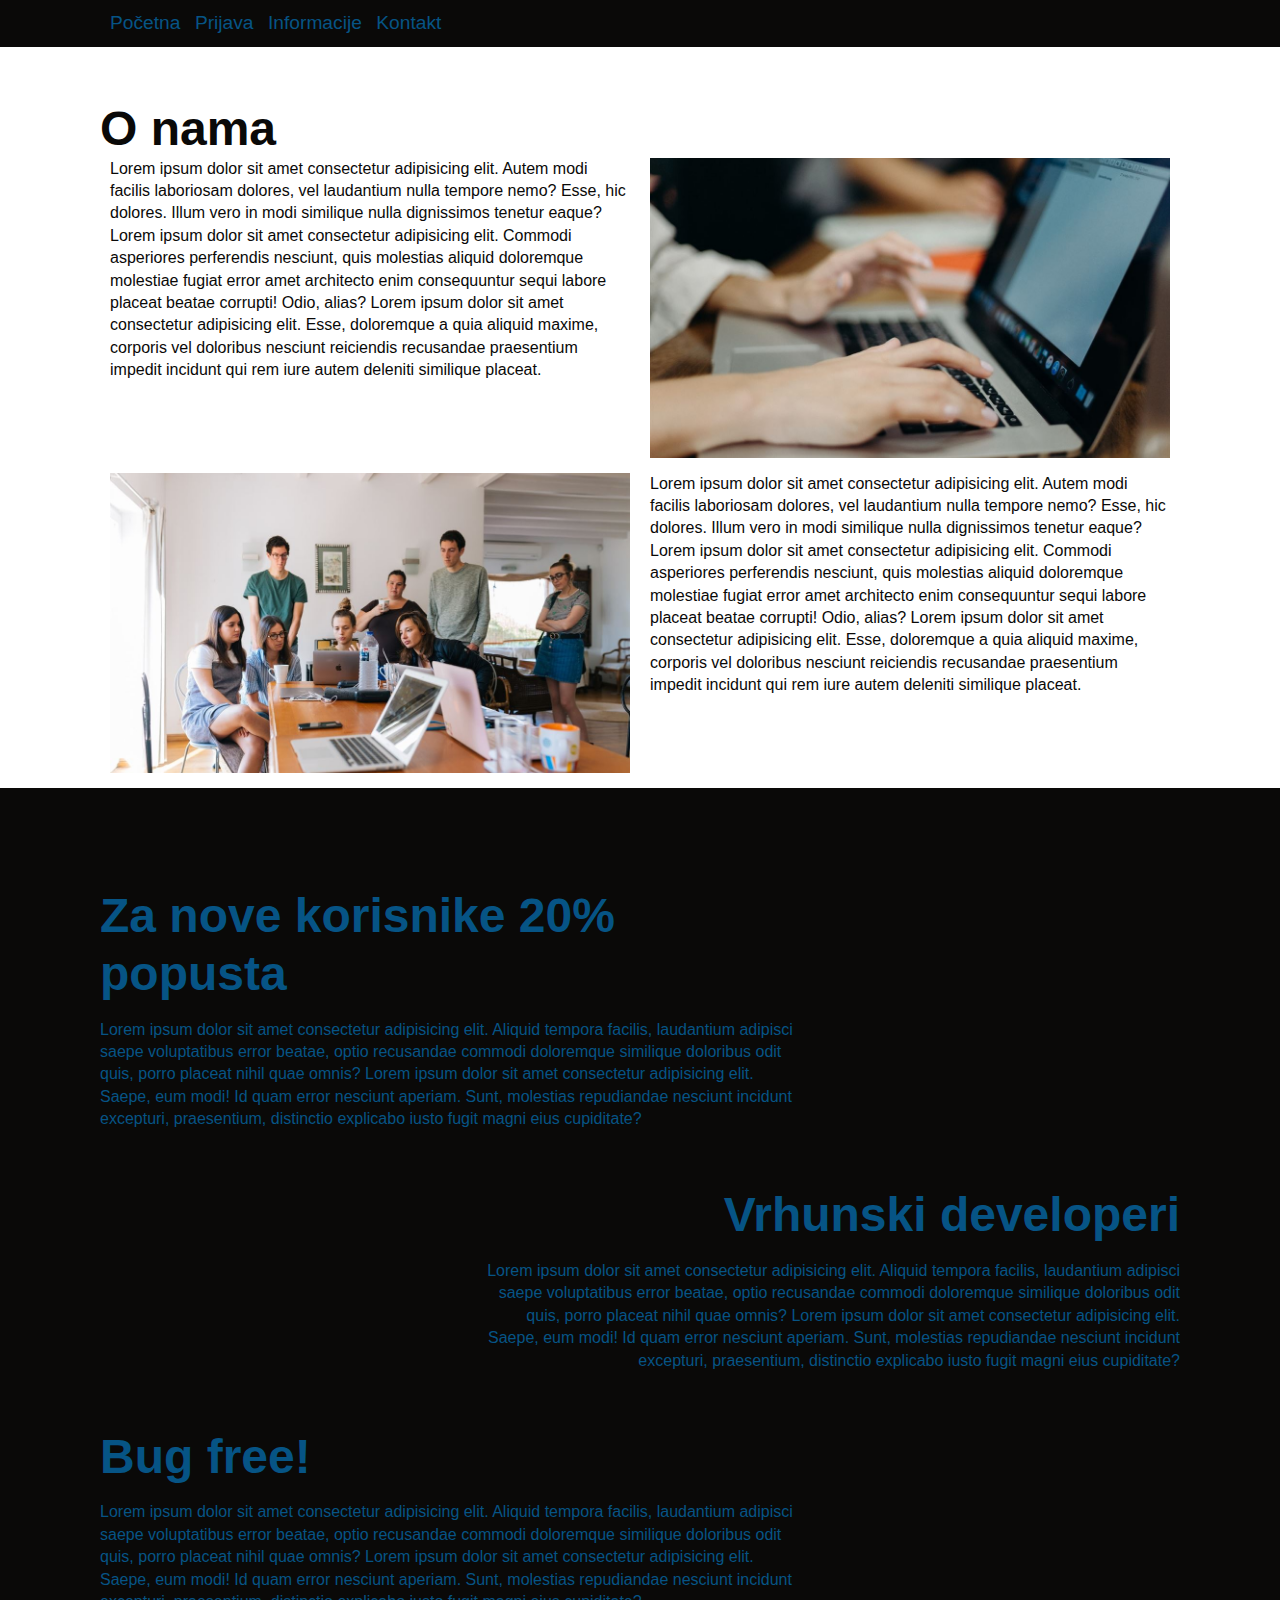
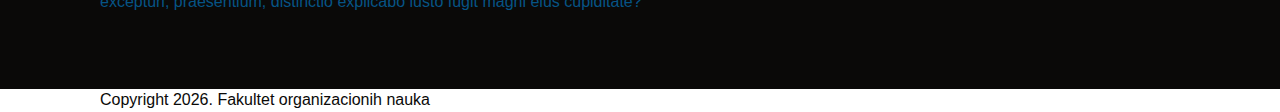
<file: informacije.html>
<!doctype html>
<html lang="en">

<head>
    <meta charset="utf-8">
    <meta name="viewport" content="width=device-width, initial-scale=1, shrink-to-fit=no">
    <title>CRAPPS | O nama</title>
    <link rel="stylesheet" href="css/style.css">
</head>

<body class="about">
    <header>
        <nav class="menu container">
                <a href="index.html">Početna</a>
                <a href="prijava.html">Prijava</a>
                <a href="informacije.html">Informacije</a>
                <a href="kontakt.html">Kontakt</a>
        </nav>


    </header>
    <div class="about-us container">
        <h3>O nama</h3>
        <div class="about-us-sadrzaj">
            <div>

                <p>Lorem ipsum dolor sit amet consectetur adipisicing elit. Autem modi facilis laboriosam dolores, vel laudantium nulla tempore
                    nemo? Esse, hic dolores. Illum vero in modi similique nulla dignissimos tenetur eaque?
                    Lorem ipsum dolor sit amet consectetur adipisicing elit. Commodi asperiores perferendis nesciunt, quis molestias aliquid doloremque molestiae fugiat error amet architecto enim consequuntur sequi labore placeat beatae corrupti! Odio, alias?
                    Lorem ipsum dolor sit amet consectetur adipisicing elit. Esse, doloremque a quia aliquid maxime, corporis vel doloribus nesciunt reiciendis recusandae praesentium impedit incidunt qui rem iure autem deleniti similique placeat.
                </p>    
                <img src="img/info1.jpg" />
            </div>
            <div>
                
                <p>Lorem ipsum dolor sit amet consectetur adipisicing elit. Autem modi facilis laboriosam dolores, vel laudantium nulla tempore
                    nemo? Esse, hic dolores. Illum vero in modi similique nulla dignissimos tenetur eaque?
                    Lorem ipsum dolor sit amet consectetur adipisicing elit. Commodi asperiores perferendis nesciunt, quis molestias aliquid doloremque molestiae fugiat error amet architecto enim consequuntur sequi labore placeat beatae corrupti! Odio, alias?
                    Lorem ipsum dolor sit amet consectetur adipisicing elit. Esse, doloremque a quia aliquid maxime, corporis vel doloribus nesciunt reiciendis recusandae praesentium impedit incidunt qui rem iure autem deleniti similique placeat.
                </p>         
                <img src="img/info2.jpg" />
                
            </div>
        </div>
        </div>


    <div class="o-nama container">
        <div>

            <h2>Za nove korisnike 20% popusta</h2>
            <p>
                Lorem ipsum dolor sit amet consectetur adipisicing elit. Aliquid tempora facilis, laudantium adipisci saepe voluptatibus
                error
                beatae, optio recusandae commodi doloremque similique doloribus odit quis, porro placeat nihil quae omnis?
                Lorem ipsum dolor sit amet consectetur adipisicing elit. Saepe, eum modi! Id quam error nesciunt aperiam. Sunt, molestias
                repudiandae nesciunt incidunt excepturi, praesentium, distinctio explicabo iusto fugit magni eius cupiditate?
            </p>
        </div>

        <div>

            <h2>Vrhunski developeri</h2>
            <p>
                Lorem ipsum dolor sit amet consectetur adipisicing elit. Aliquid tempora facilis, laudantium adipisci saepe voluptatibus
                error
                beatae, optio recusandae commodi doloremque similique doloribus odit quis, porro placeat nihil quae omnis?
                Lorem ipsum dolor sit amet consectetur adipisicing elit. Saepe, eum modi! Id quam error nesciunt aperiam. Sunt, molestias
                repudiandae nesciunt incidunt excepturi, praesentium, distinctio explicabo iusto fugit magni eius cupiditate?
            </p>
        </div>
        <div>

            <h2>Bug free!</h2>
            <p>
                Lorem ipsum dolor sit amet consectetur adipisicing elit. Aliquid tempora facilis, laudantium adipisci saepe voluptatibus
                error
                beatae, optio recusandae commodi doloremque similique doloribus odit quis, porro placeat nihil quae omnis?
                Lorem ipsum dolor sit amet consectetur adipisicing elit. Saepe, eum modi! Id quam error nesciunt aperiam. Sunt, molestias
                repudiandae nesciunt incidunt excepturi, praesentium, distinctio explicabo iusto fugit magni eius cupiditate?
            </p>
        </div>
    </div>


    <footer class="container">
        Copyright <span id="godina">2019.</span> Fakultet organizacionih nauka

    </footer>
    <script src="https://code.jquery.com/jquery-3.3.1.slim.min.js"
        integrity="sha384-q8i/X+965DzO0rT7abK41JStQIAqVgRVzpbzo5smXKp4YfRvH+8abtTE1Pi6jizo" crossorigin="anonymous"></script>
    <script src="js/main.js"></script>
</body>

</html>
</file>
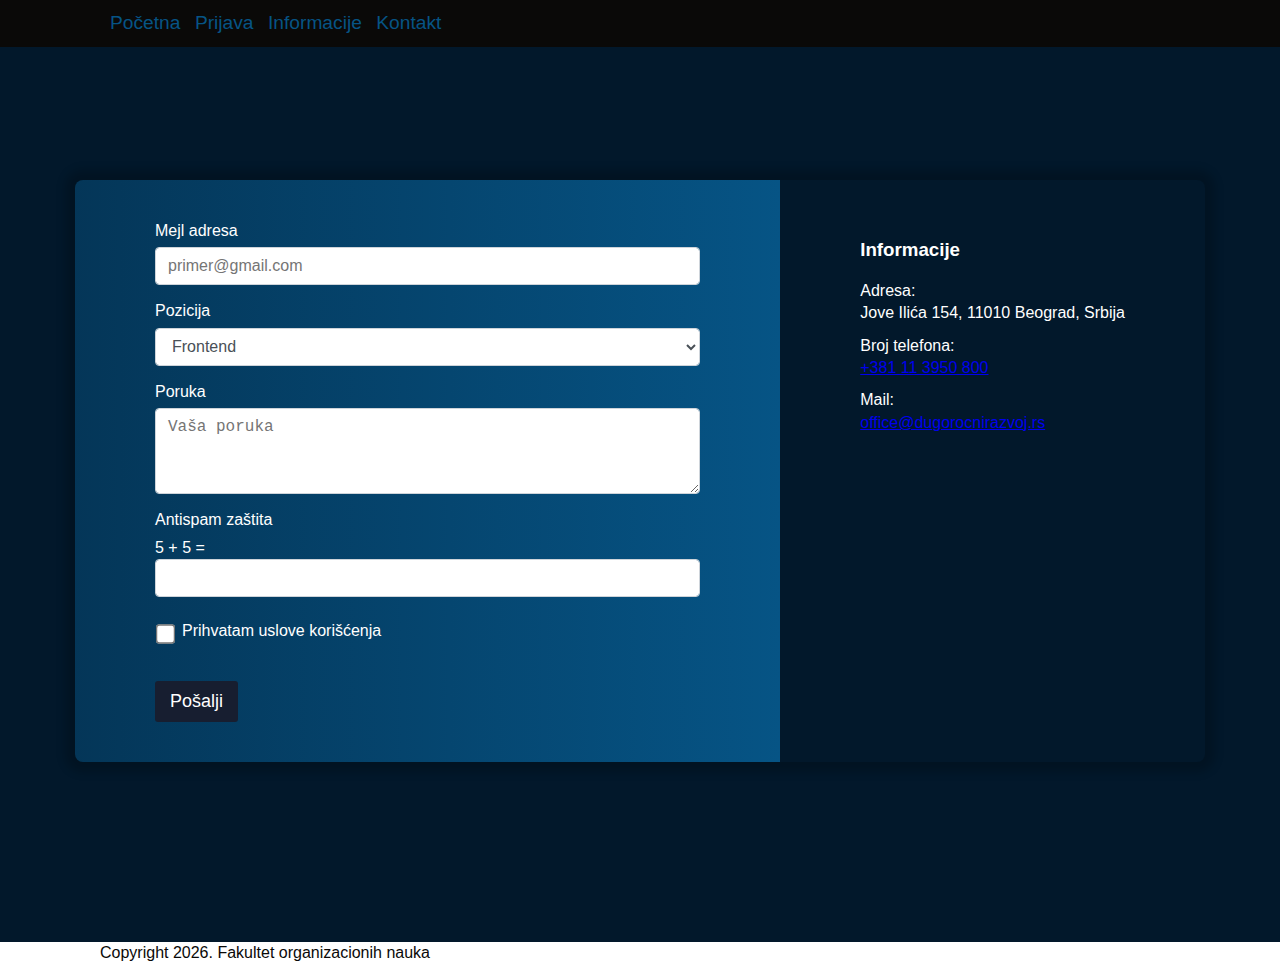
<file: kontakt.html>
<!doctype html>
<html lang="en">

<head>
    <meta charset="utf-8">
    <meta name="viewport" content="width=device-width, initial-scale=1, shrink-to-fit=no">
    <title>Razvoj</title>
    <link rel="stylesheet" href="css/style.css">
    <link rel="stylesheet" href="css/kontakt.css">
    <title>CRAPPS</title>
</head>

<body>
    <header>
        <nav class="menu container">
                <a href="index.html">Početna</a>
                <a href="prijava.html">Prijava</a>
                <a href="informacije.html">Informacije</a>
                <a href="kontakt.html">Kontakt</a>
        </nav>


    </header>
    <div class="kontakt">
        <div class="kontakt-card">
            <div class="kontakt-forma">
                <form id="kontaktForma">
                    <div>
                        <label for="kontaktMejl">Mejl adresa</label>
                        <input type="email" id="email" required placeholder="primer@gmail.com">
                    </div>
                    <div>
                        <label for="status">Pozicija</label>
                        <select id="status">
                            <option>Frontend</option>
                            <option>Backend</option>
                            <option>Devops</option>
                            <option>Dizajn</option>
                            <option>Drugo</option>
                        </select>
                    </div>
                    <div>
                        <label for="poruka">Poruka</label>
                        <textarea id="poruka" rows="3" required placeholder="Vaša poruka"></textarea>
                    </div>
                    <div>
                        <label for="antispam">Antispam zaštita</label>
                        <div class="flex"><span id="broj1"></span> +
                            <span id="broj2"></span> = <input type="number" required id="antispam" />
                        </div>
                    </div>
                    <div class="kontakt-checkbox">
                        <input type="checkbox" id="terms" required />
                        <label for="terms">Prihvatam uslove korišćenja</label>
                    </div>
                    <button type="submit" class="btn">Pošalji</button>
                </form>
            </div>
            <div class="kontakt-sadrzaj">
                    <div class="kontakt-info container">
                        <h3>Informacije</h3>
                        <p>Adresa: <br>Jove Ilića 154,
                                11010 Beograd, Srbija</p>
                                <p>Broj telefona: <br> <a href="tel:+381113950800">+381 11 3950 800</a> </p>
                                <p>Mail: <br><a href="mailto:office@dugorocnirazvoj.rs">office@dugorocnirazvoj.rs</a></p>
                    </div>
        </div>
        </div>
        <!-- <div class="kontakt-hero-container">
            <div class="kontakt-hero container">
                <h2>Kontakt</h2>
                <p>Ukoliko imate neka dodatna pitanja ili želite da ostvarimo neku saradnju, možete nas kontaktirati pomoću kontakt forme ispod.</p>
            </div>
        </div>
        
            
        </div> -->
    </div>
    <footer class="container">
        Copyright <span id="godina">2019.</span> Fakultet organizacionih nauka

    </footer>
    <script src="https://code.jquery.com/jquery-3.4.1.min.js" integrity="sha256-CSXorXvZcTkaix6Yvo6HppcZGetbYMGWSFlBw8HfCJo="
        crossorigin="anonymous"></script>
    <script src="js/main.js"></script>
    <script src="js/kontakt.js"></script>
</body>

</html>
</file>
<file: css/style.css>
:root {
    --orange: rgb(187, 12, 35);
    --dark-blue: rgba(2, 24, 43, 1);
    --blue: rgba(6, 84, 133, 1);
    --black: rgba(10, 9, 8, 1);
    --yellow: rgba(255, 255, 130, 1);
    --blue--alpha-50: rgba(6, 84, 133, 0.5);
    --orange--alpha-50: rgba(187, 12, 35, 0.5);
}

body {
    margin: 0;
    padding: 0;
    height: 100%;
    overflow-x: hidden;


    font-family: 'Montserrat', sans-serif, 'IBM Plex Mono', monospace;

    color: var(--black);
    line-height: 1.4;
}

* {
    box-sizing: border-box;
}

h1,
h2,
h3 {
    line-height: 1.2;
}

button:hover {
    cursor: pointer;
}

input[type=checkbox] {
    transform: scale(1.5);
    margin-right: 10px;
    width: auto !important;

}
/* 
header {
    position: relative;
    z-index: 2;
} */

.menu {
    position: absolute;
    max-width: 100vw;
    top: 0;
    right: 0;
    left: 0;
    padding-top: 10px;
    padding-bottom: 10px;
    background: var(--black);
}

.menu a {
    margin-left: 10px;
    color: var(--blue);
    text-decoration: none;
    font-size: 1.2rem;
}

.menu a:hover {
    border-bottom: 4px solid var(--blue);
}

.hero {
    min-height: 600px;
    height: 100vh;
    background: url("../img/hero.jpg");
    background-size: cover;
    background-position: bottom;
    display: flex;
    background-attachment: fixed;
    flex-direction: column;
    justify-content: center;
    align-items: center;
}

.hero-text {
    text-align: center;
    transition: 0.5s;
    font-size: 60%;

}

.hero h3 {
    font-family: 'Montserrat', sans-serif;
    will-change: font-size, opacity;
    font-size: 150px;
    color: rgba(255, 255, 255, 0.95);
    margin: 0;
    overflow: hidden;
    transition: 0.1s;
}

.hero p {
    font-size: 6em;
    will-change: opacity;
    margin: 0;
        color: rgba(255, 255, 255, 0.8);
}




.images-container {
    background-color: var(--black);
    padding: 20px 0;
}

.images img {
    margin: 10px;
}

.o-nama {
    display: flex;
    /* flex-direction: column; */
    align-items: center;
    background: var(--black);
    color: var(--blue);
    padding-top: 60px !important;
    padding-bottom: 60px !important;
}

.about .o-nama{
    flex-direction: column;
    align-items: flex-start;
}

.o-nama div:nth-of-type(2n) {
    align-self: flex-end;
    text-align: right;
}

.o-nama h2 {
    font-size: 3rem;
    margin-bottom: 10px;
}

.o-nama div {
    width: 65%;

}

.o-nama img {
    width: 35%;
    height: auto;
}

.saznaj-btn{
    margin-top: 15px;
    border: 1px solid var(--blue);
    color: var(--blue);
    padding: 10px;
    text-decoration: none;
    display: inline-block;
}

.saznaj-btn:hover{
    background: var(--blue);
    color: white;
}

.container {
    padding-left: 100px;
    padding-right: 100px;
}

.about-us {
    margin-top: 100px;
}

.about-us-sadrzaj div {
    display: flex;
    flex-wrap: wrap;
    align-items: flex-start;
    margin-bottom: 15px;
}

.about-us-sadrzaj div:nth-child(even) {
    flex-direction: row-reverse;
}

.about-us p,
.about-us img {
    width: 50%;
    padding: 0 10px;
    margin: 0;
}

.about-us img {
    max-height: 300px;
    object-fit: cover;

}

.about-us h3 {
    font-size: 3rem;
    margin-bottom: 0;
}

.kraj-prijava {
    background: #798c7a;
    display: flex;
    flex-direction: column;
    align-items: center;
}

.kraj-prijava h3 {
    font-size: 2rem;
    margin-bottom: 0;
    color: #171e30;
}

.counter {
    width: auto !important;
    padding-top: 40px;
    padding-bottom: 40px;
    margin: 0 auto;
}

.prijava {
    margin-top: 100px;
    min-height: 80vh;
}

.prijava h3 {
    font-size: 48px;
    margin-bottom: 0;
}

.prijava input {
    padding: 10px 5px;
    font-size: 24px;
}

.prihvatanje {
    display: flex;
}

button {
    padding: 10px 15px;
    background: #171e30;
    color: white;
    font-size: 18px;
    border: 0;
}

.prijava-uspesna {
    margin-top: 100px;
    display: none;
    min-height: 80vh;
}

.prijava-uspesna h4 {
    color: green;
    font-size: 24px;
    margin-bottom: 0;
}

.kontakt {

}

.kontakt h2 {
    /* padding-top: 20px; */
    font-size: 48px;
    margin-bottom: 0;
}

.kontakt-hero {
    /* position: relative; */
    background: url("../img/photo213.jpg");
    background-size: cover;
    background-position: center;
    color: white;
    padding-top: 80px;
    text-shadow: 2px 2px 4px #000000;
    font-size: 1.2rem;
    padding-bottom: 80px;
}

.kontakt-hero-container {
    width: 100%;
    height: 100%;
    position: relative;
}

.kontakt-hero-container::after {
    content: '';
    position: absolute;
    top: 0;
    left: 0;
    right: 0;
    bottom: 0;
    background-image: linear-gradient(to bottom, rgba(0, 0, 0, 0.3) 0%, rgba(0, 0, 0, 0.5) 100%);
}

.kontakt-sadrzaj {
    display: flex;
    flex-wrap: wrap;
}

.kontakt-info, .kontakt-forma {
    /* width: 50%; */
    flex: 1 1 50%;
}

.kontakt-info {
    padding: 40px 80px;
    /* background-image: linear-gradient(to right, black 0%, var(--orange) 100%); */
    /* color: white; */
}

.kontakt-info p {
    margin: 0;
    margin-bottom: 10px;
}

.kontakt-forma {
    width: 100%;
}

.kontakt-forma form {
    background-image: linear-gradient(to right, var(--blue--alpha-50) 0%, var(--blue) 100%);
    min-height: 400px;
    padding: 40px 80px;
}

.kontakt-forma input,
textarea,
select {
    display: block;
    width: 100%;
    height: calc(2.25rem + 2px);
    padding: .375rem .75rem;
    font-size: 1rem;
    line-height: 1.5;
    color:
        #495057;
    background-color:
        #fff;
    background-clip: padding-box;
    border: 1px solid #ced4da;
    border-radius: .25rem;
    transition: border-color .15s ease-in-out, box-shadow .15s ease-in-out;
}

textarea {
    height: auto;
}

.kontakt-forma label {
    display: block;
}

.kontakt-forma button {
    margin-top: 10px;
    border-radius: 3px;
}

.kontakt-checkbox {
    display: flex;
    align-items: center;
}

.poruka-poslata {
    animation: slideIn 0.7s forwards;
}

@keyframes slideIn {
    from {
        transform: translateY(-50%);
        opacity: 0;
    }

    to {
        transform: translateY(0);
        opacity: 1;
    }
}


@media screen and (max-width: 575.98px) {

    .hero h3 {
        font-size: 2rem;
    }

    .hero p {
        font-size: 1rem;
    }

    .menu a {
        font-size: 0.9rem;
    }

    .container {
        padding-left: 15px;
        padding-right: 15px;
    }


    .o-nama {
        flex-direction: column-reverse;
    }

    .o-nama div,
    .o-nama img {
        width: 100%;
    }
   
    .about-us-sadrzaj div p,
    .about-us-sadrzaj img {
        width: 100%;
    }

    .kontakt-sadrzaj {
        display: block;
    }

    .kontakt-forma form {
        margin-left: 0;
    }

    .flip-clock-wrapper ul {
        width: 8px;
        margin: 1px;
    }

    .inn {
        font-size: 32px !important;
    }

    .o-nama h2 {
        font-size: 2rem;
    }

}
</file>
<file: css/kontakt.css>
.kontakt {
  padding: 180px 0;
  background-color: var(--dark-blue);
}

.kontakt-card {
  box-shadow: 0 0 10px 10px rgba(0, 0, 0, 0.2);
  max-width: 1130px;
  margin: 0 auto;
  display: flex;
  flex-flow: row wrap;
  color: white;
  border-radius: 8px;
}

.kontakt-forma form {
  border-top-left-radius: 8px;
  border-bottom-left-radius: 8px;
}

.kontakt label {
  margin-bottom: 5px;
}

.kontakt form > div {
  margin-bottom: 15px;
}
</file>
